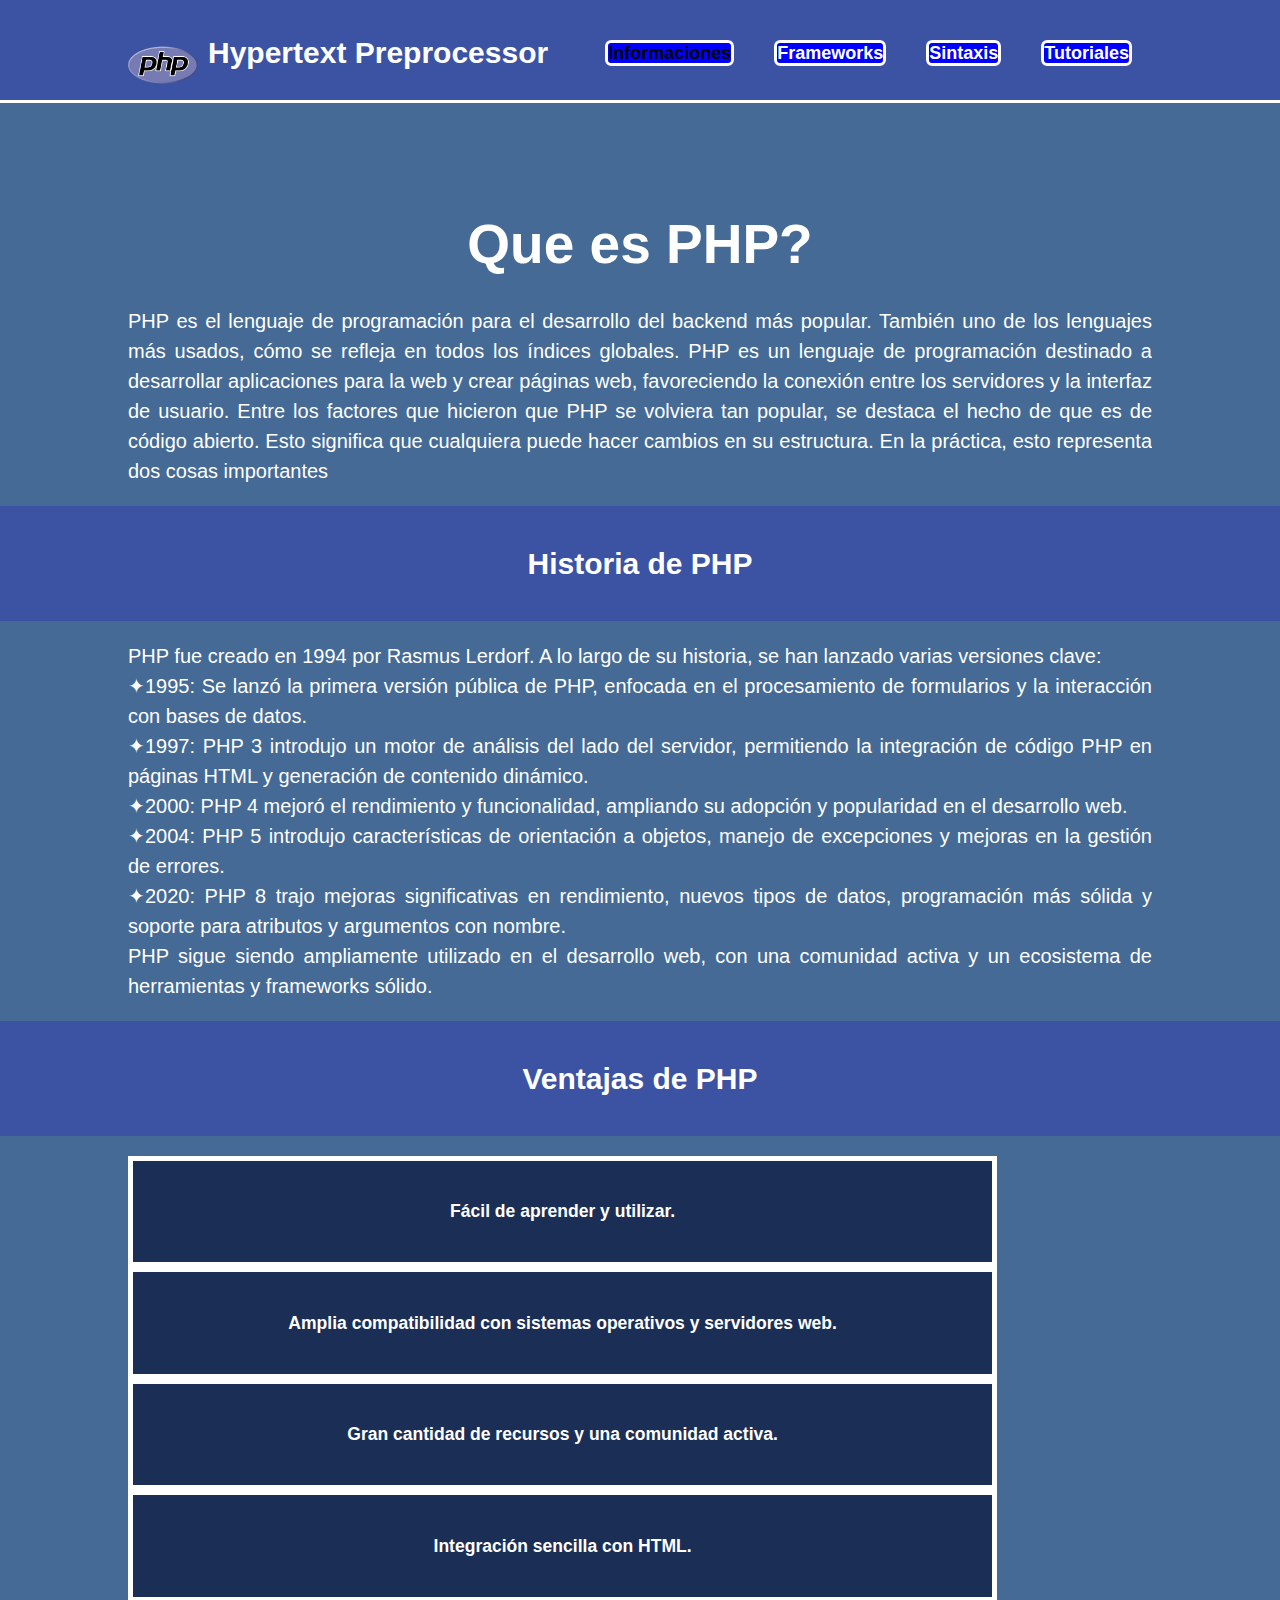
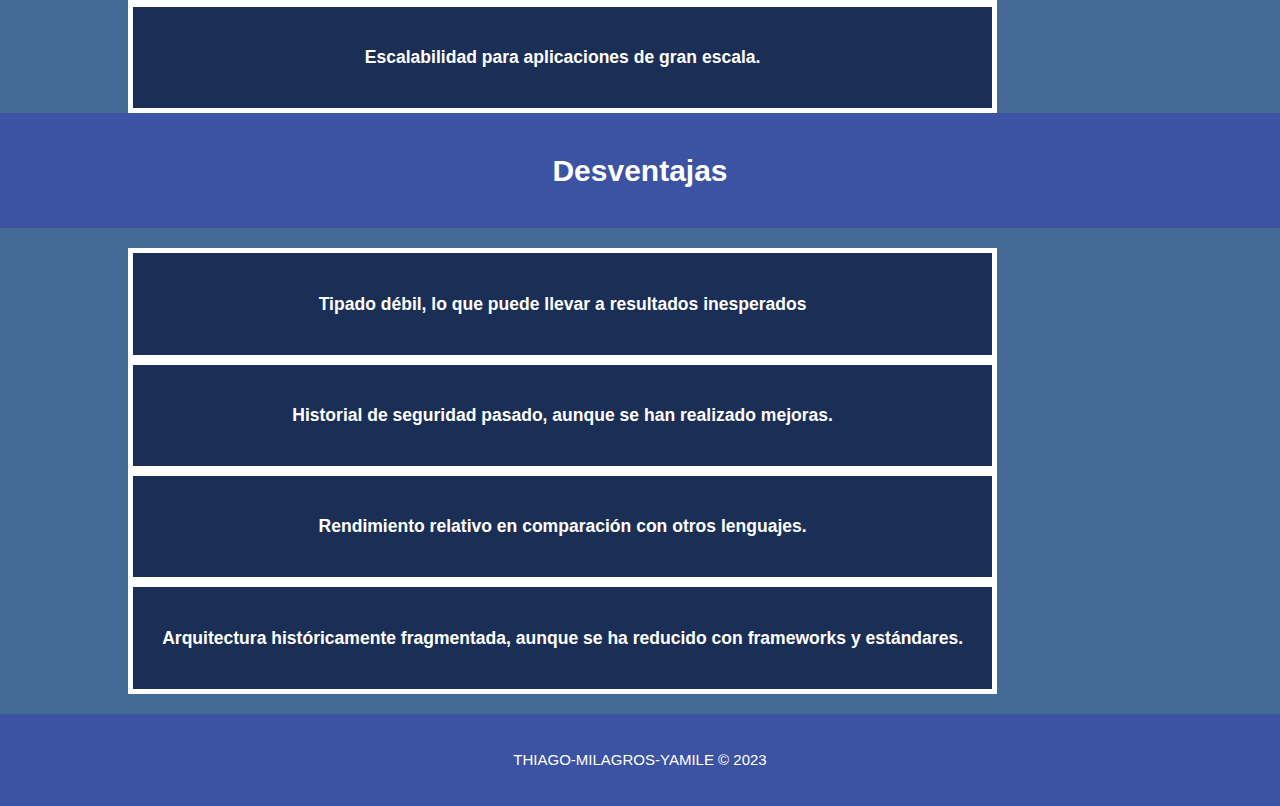
<file: index.html>
<!DOCTYPE html>
<html>

<head>
    <meta charset="utf-8">
    <title>PHP</title>
    <link rel="stylesheet" href="estilo.css">
    <link rel="shortcut icon" href="iconphp.png" type="image/x-icon">
</head>

<body>
    <header>
        <div class="container">
            <div id="branding">
                <img src="iconphp.png" alt="php">
                <h1><span class="highlight">Hypertext</span> Preprocessor</h1>
            </div>
            <nav>
                <ul>
                    <li class="current"><a href="index.html"> Informaciones </a></li>
                    <li><a href="about.html"> Frameworks</a></li>
                    <li><a href="sintaxis.html"> Sintaxis </a></li>
                    <li><a href="services.html"> Tutoriales </a></li>
                   
                </ul>
            </nav>
        </div>
    </header>

    <section id="showcase">
        <div class="container">
            <h1>Que es PHP?</h1>
            <p>PHP es el lenguaje de programación para el desarrollo del backend más
                popular. También uno de los lenguajes más usados, cómo se refleja en
                todos los índices globales.
                PHP es un lenguaje de programación destinado a desarrollar aplicaciones
                para la web y crear páginas web, favoreciendo la conexión entre los
                servidores y la interfaz de usuario. Entre los factores que hicieron que PHP
                se volviera tan popular, se destaca el hecho de que es de código abierto.
                Esto significa que cualquiera puede hacer cambios en su estructura. En la
                práctica, esto representa dos cosas importantes</p>
        </div>
    </section>
    <section id="newsletter">
        <div class="container">
            <h1>Historia de PHP</h1>
        </div>
    </section>
    <section id="showcase">
        <div class="container">
            <p> PHP fue creado en 1994 por Rasmus Lerdorf. A lo largo de su historia, se han
                lanzado varias versiones clave:<br>
                ✦1995: Se lanzó la primera versión pública de PHP, enfocada en el
                procesamiento de formularios y la interacción con bases de datos.<br>
                ✦1997: PHP 3 introdujo un motor de análisis del lado del servidor, permitiendo la
                integración de código PHP en páginas HTML y generación de contenido
                dinámico.<br>
                ✦2000: PHP 4 mejoró el rendimiento y funcionalidad, ampliando su adopción y
                popularidad en el desarrollo web.<br>
                ✦2004: PHP 5 introdujo características de orientación a objetos, manejo de
                excepciones y mejoras en la gestión de errores.<br>
                ✦2020: PHP 8 trajo mejoras significativas en rendimiento, nuevos tipos de datos,
                programación más sólida y soporte para atributos y argumentos con nombre.<br>
                PHP sigue siendo ampliamente utilizado en el desarrollo web, con una comunidad
                activa y un ecosistema de herramientas y frameworks sólido.</p>


        </div>
    </section>


    <section id="newsletter">
        <div class="container">
            <h1>Ventajas de PHP</h1>
        </div>
    </section>

    <section id="boxes">
        <div class="container">
            <div class="box">

                <h3>Fácil de aprender y utilizar.
                </h3>
            </div>
            <div class="box">
                <h3>Amplia compatibilidad con sistemas operativos y servidores web.</h3>
            </div>
            <div class="box">
                <h3>Gran cantidad de recursos y una comunidad activa.
                </h3>
            </div>
            <div class="box">
                <h3>Integración sencilla con HTML.</h3>
            </div>
            <div class="box">
                <h3>Escalabilidad para aplicaciones de gran escala.</h3>
            </div>
        </div>
    </section>

    <section id="newsletter">
        <div class="container">
            <h1>Desventajas</h1>
        </div>
    </section>

    <section id="boxes">
        <div class="container">
            <div class="box">
                <h3>Tipado débil, lo que puede llevar a resultados inesperados</h3>
            </div>
            <div class="box">
                <h3>Historial de seguridad pasado, aunque se han realizado mejoras.
                </h3>
            </div>
            <div class="box">
                <h3>Rendimiento relativo en comparación con otros lenguajes.</h3>
            </div>
            <div class="box">
                <h3>Arquitectura históricamente fragmentada, aunque se ha reducido con
                    frameworks y estándares.</h3>
            </div>
        </div>
    </section>

    <footer>
        <p>THIAGO-MILAGROS-YAMILE &copy; 2023</p>
    </footer>
</body>

</html>
</file>
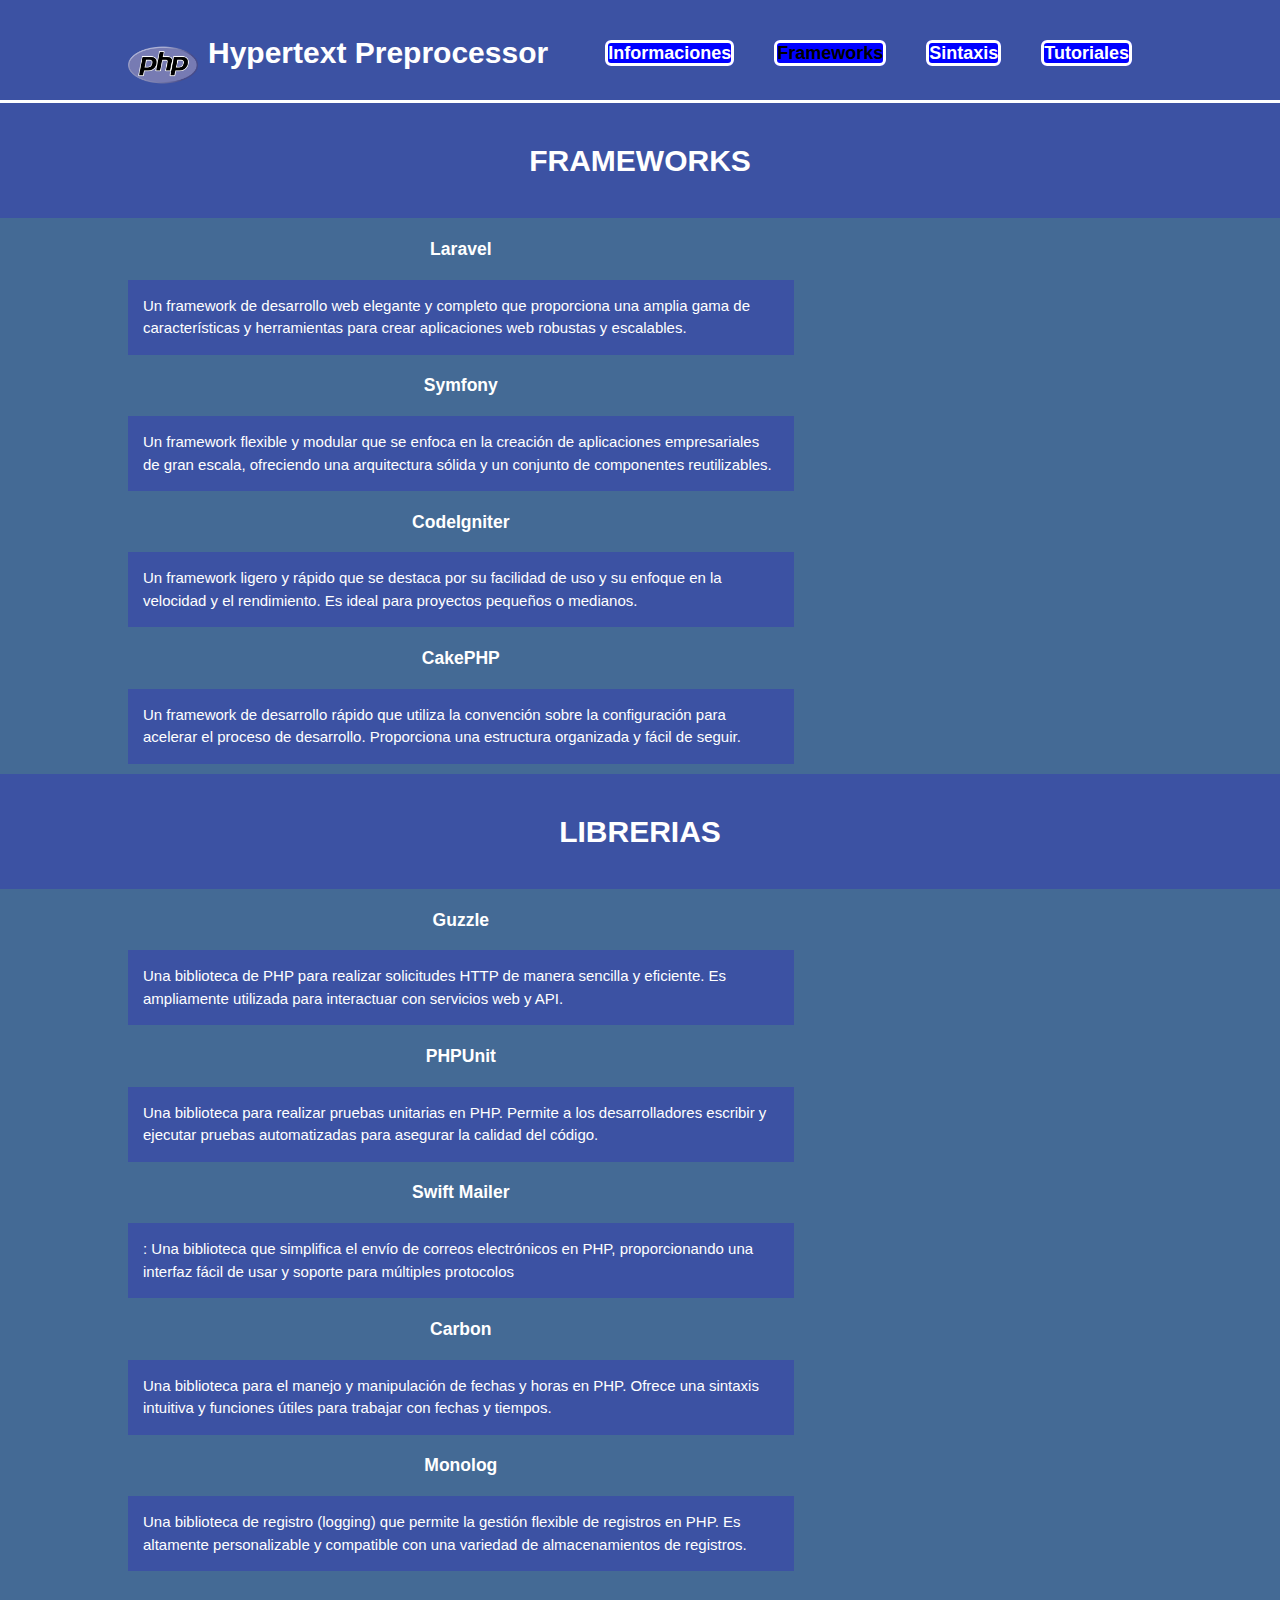
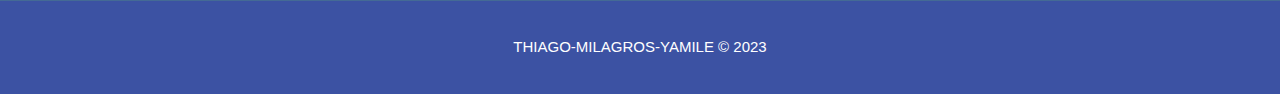
<file: about.html>
<!DOCTYPE html>
<html>

<head>
  <meta charset="utf-8">
  <title>PHP</title>
  <link rel="stylesheet" href="estilo.css">
  <link rel="shortcut icon" href="iconphp.png" type="image/x-icon">
</head>

<body>
  <header>
    <div class="container">
      <div id="branding">
        <img src="iconphp.png" alt="php">
        <h1><span class="highlight">Hypertext</span> Preprocessor</h1>


      </div>
      <nav>
        <ul>
          <li><a href="index.html"> Informaciones </a></li>
          <li class="current"><a href="about.html"> Frameworks</a></li>
          <li><a href="sintaxis.html"> Sintaxis </a></li>
          <li><a href="services.html"> Tutoriales </a></li>
        </ul>
      </nav>
    </div>
  </header>

  <section id="newsletter">
    <div class="container">
      <h1>FRAMEWORKS</h1>

    </div>
  </section>

  <section id="main">
    <div class="container">
      <article id="main-col">
        <h3> Laravel</h3>
        <p class="dark">
          Un framework de desarrollo web elegante y completo que proporciona
          una amplia gama de características y herramientas para crear aplicaciones
          web robustas y escalables.

        </p>
        <h3>Symfony</h3>
        <p class="dark">
          Un framework flexible y modular que se enfoca en la creación de
          aplicaciones empresariales de gran escala, ofreciendo una arquitectura sólida y
          un conjunto de componentes reutilizables.

        </p>
        <h3> CodeIgniter</h3>
        <p class="dark">Un framework ligero y rápido que se destaca por su facilidad de
          uso y su enfoque en la velocidad y el rendimiento. Es ideal para proyectos
          pequeños o medianos. </p>
        <h3>CakePHP</h3>
        <p class="dark">
          Un framework de desarrollo rápido que utiliza la convención sobre
          la configuración para acelerar el proceso de desarrollo. Proporciona una
          estructura organizada y fácil de seguir.
        </p>
      </article>
    </div>

  </section>
  <section id="newsletter">
    <div class="container">
      <h1>LIBRERIAS</h1>

    </div>
  </section>
  <section id="main">
    <div class="container">
      <article id="main-col">
        <h3> Guzzle</h3>
        <p class="dark">
          Una biblioteca de PHP para realizar solicitudes HTTP de manera
          sencilla y eficiente. Es ampliamente utilizada para interactuar con servicios web
          y API.
        </p>
        <h3>PHPUnit</h3>
        <p class="dark">
          Una biblioteca para realizar pruebas unitarias en PHP. Permite a los
          desarrolladores escribir y ejecutar pruebas automatizadas para asegurar la
          calidad del código.
        </p>
        <h3> Swift Mailer</h3>
        <p class="dark">: Una biblioteca que simplifica el envío de correos electrónicos en
          PHP, proporcionando una interfaz fácil de usar y soporte para múltiples
          protocolos </p>
        <h3>Carbon</h3>
        <p class="dark">
          Una biblioteca para el manejo y manipulación de fechas y horas en
          PHP. Ofrece una sintaxis intuitiva y funciones útiles para trabajar con fechas y
          tiempos.
        </p>
        <h3> Monolog</h3>
        <p class="dark">
          Una biblioteca de registro (logging) que permite la gestión flexible de
          registros en PHP. Es altamente personalizable y compatible con una variedad
          de almacenamientos de registros.
        </p>
      </article>
    </div>
  </section>

  <footer>
    <p>THIAGO-MILAGROS-YAMILE &copy; 2023</p>
  </footer>
</body>

</html>
</file>
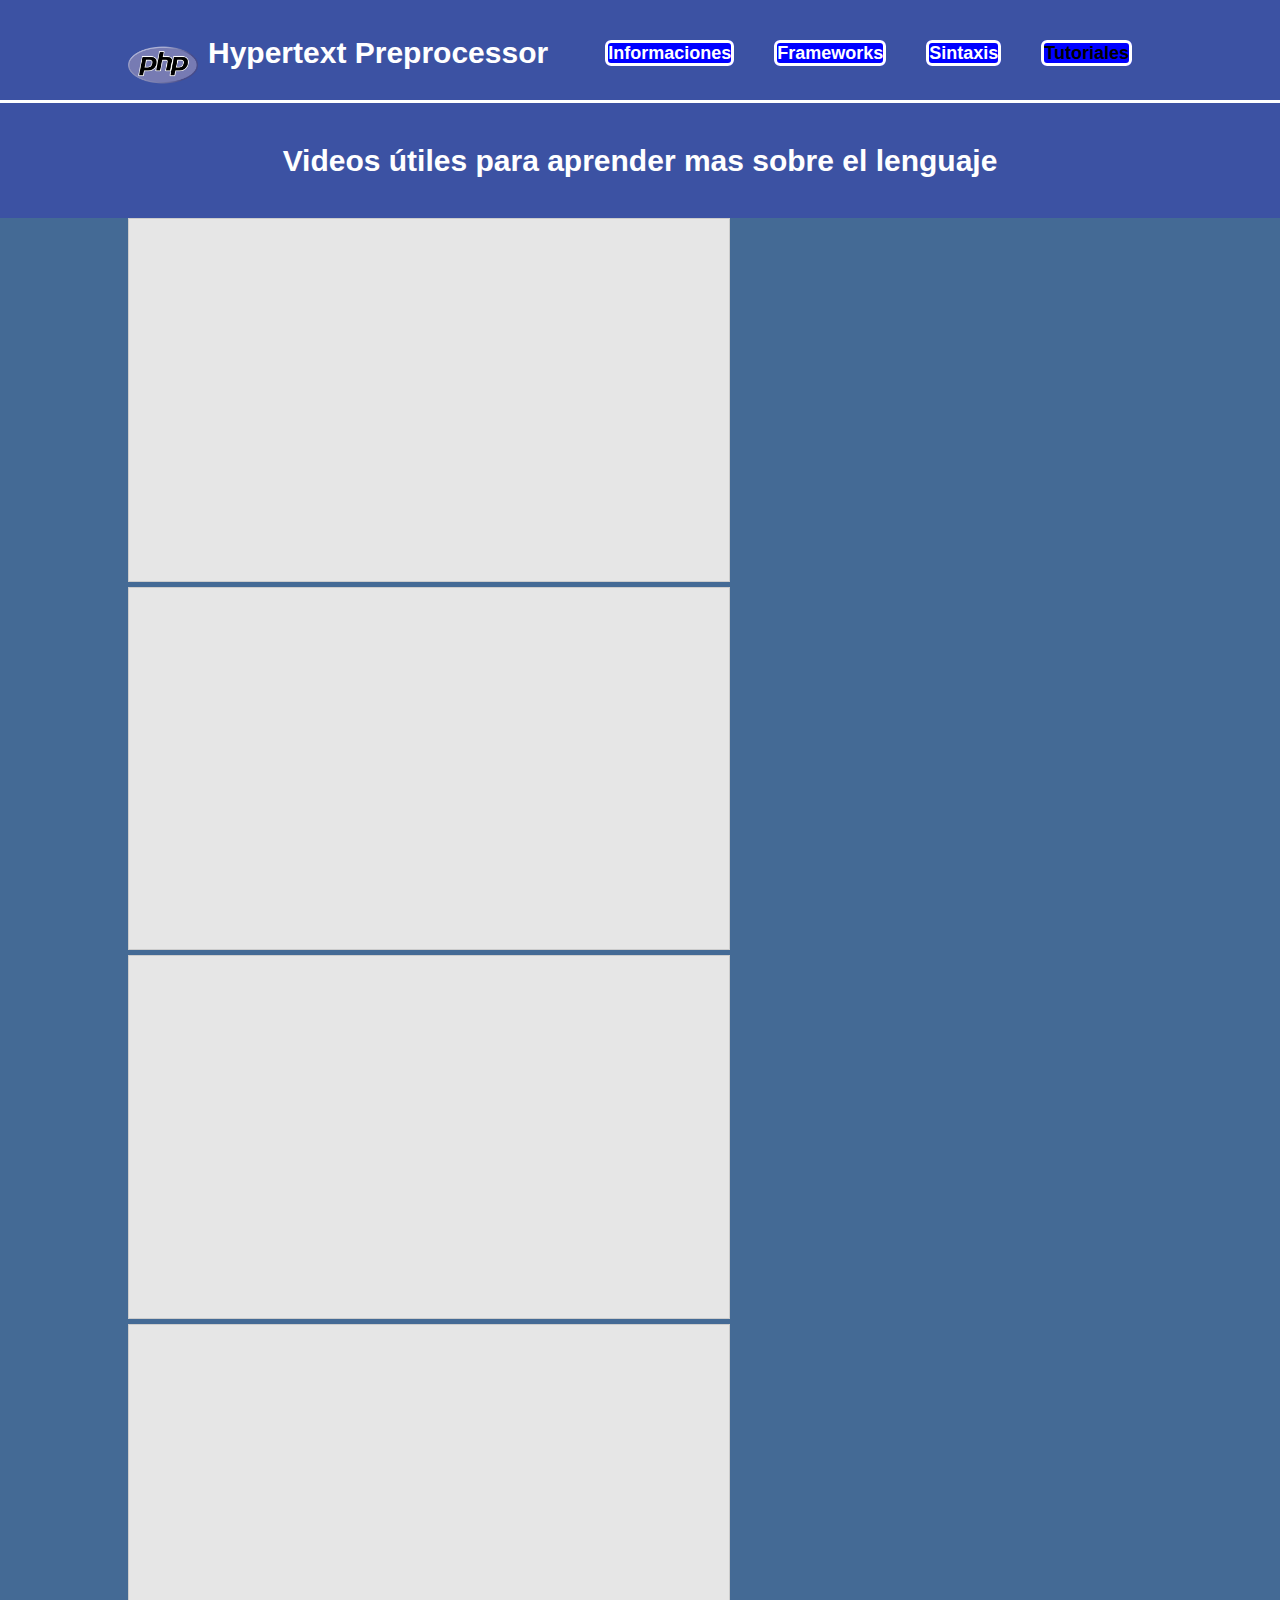
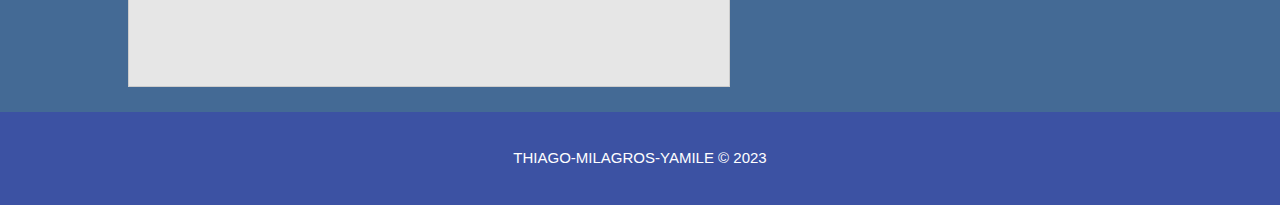
<file: services.html>
<!DOCTYPE html>
<html>

<head>
  <meta charset="utf-8">
  <title>PHP</title>
  <link rel="stylesheet" href="estilo.css">
  <link rel="shortcut icon" href="iconphp.png" type="image/x-icon">
</head>

<body>
  <header>
    <div class="container">
      <div id="branding">
        <img src="iconphp.png" alt="php">
        <h1><span class="highlight">Hypertext</span> Preprocessor</h1>

      </div>
      <nav>
        <ul>
          <li><a href="index.html"> Informaciones </a></li>
          <li><a href="about.html"> Frameworks</a></li>
          <li><a href="sintaxis.html"> Sintaxis </a></li>
          <li class="current"><a href="services.html"> Tutoriales </a></li>
        </ul>
      </nav>
    </div>
  </header>

  <section id="newsletter">
    <div class="container">
      <h1>Videos útiles para aprender mas sobre el lenguaje</h1>

    </div>
  </section>

  <section id="main">
    <div class="container">
      <article id="main-col">

        <ul id="services">
          <li>
            <iframe width="560" height="315" src="https://www.youtube.com/embed/m-ovirhigVQ?start=14"
              title="YouTube video player" frameborder="0"
              allow="accelerometer; autoplay; clipboard-write; encrypted-media; gyroscope; picture-in-picture; web-share"
              allowfullscreen></iframe>
          </li>
          <li>
            <iframe width="560" height="315" src="https://www.youtube.com/embed/Oh3KNU7vTwU?start=7"
              title="YouTube video player" frameborder="0"
              allow="accelerometer; autoplay; clipboard-write; encrypted-media; gyroscope; picture-in-picture; web-share"
              allowfullscreen></iframe>

          </li>
          <li>
            <iframe width="560" height="315" src="https://www.youtube.com/embed/qaR51M4kOMM?start=5"
              title="YouTube video player" frameborder="0"
              allow="accelerometer; autoplay; clipboard-write; encrypted-media; gyroscope; picture-in-picture; web-share"
              allowfullscreen></iframe>
          </li>
          <li>
            <iframe width="560" height="315" src="https://www.youtube.com/embed/vgsLhG3VDCA?start=8"
              title="YouTube video player" frameborder="0"
              allow="accelerometer; autoplay; clipboard-write; encrypted-media; gyroscope; picture-in-picture; web-share"
              allowfullscreen></iframe>
          </li>


        </ul>
      </article>


    </div>

  </section>

  <footer>
    <p>THIAGO-MILAGROS-YAMILE &copy; 2023</p>
  </footer>
</body>

</html>
</file>
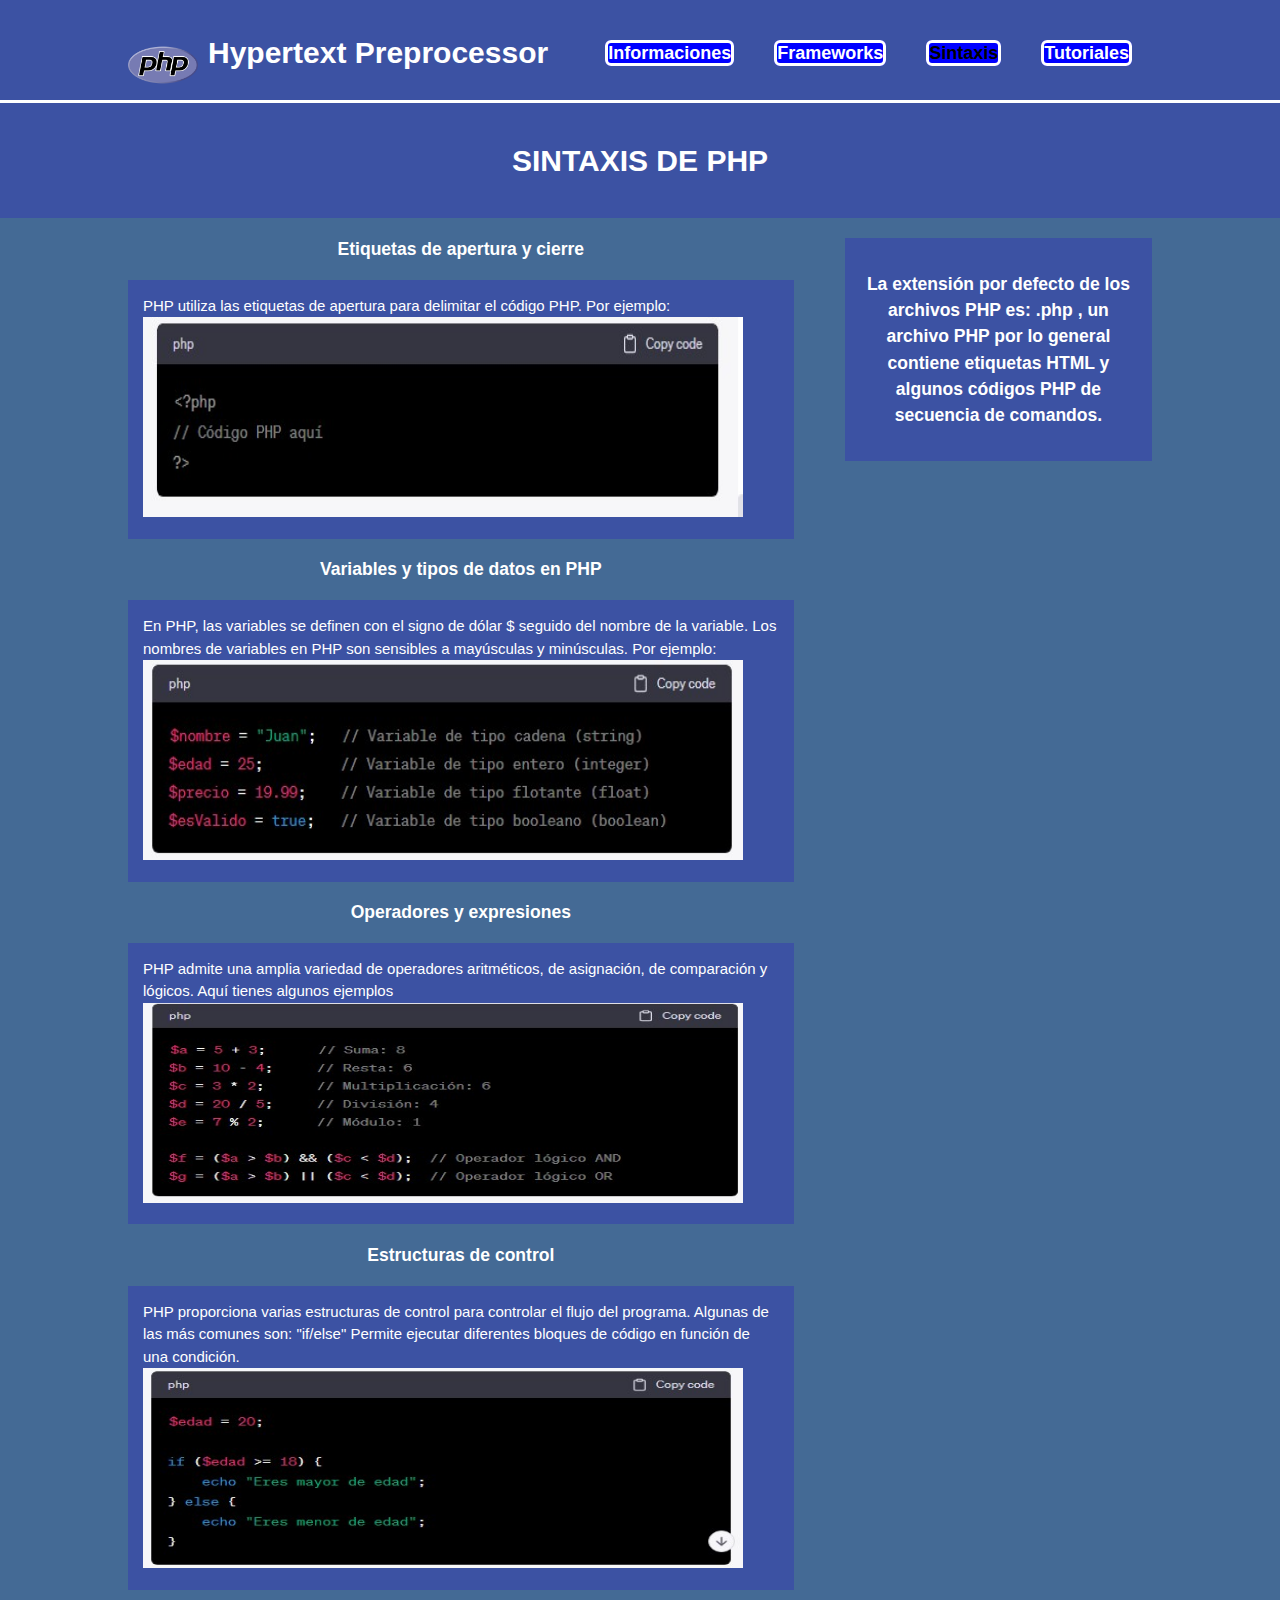
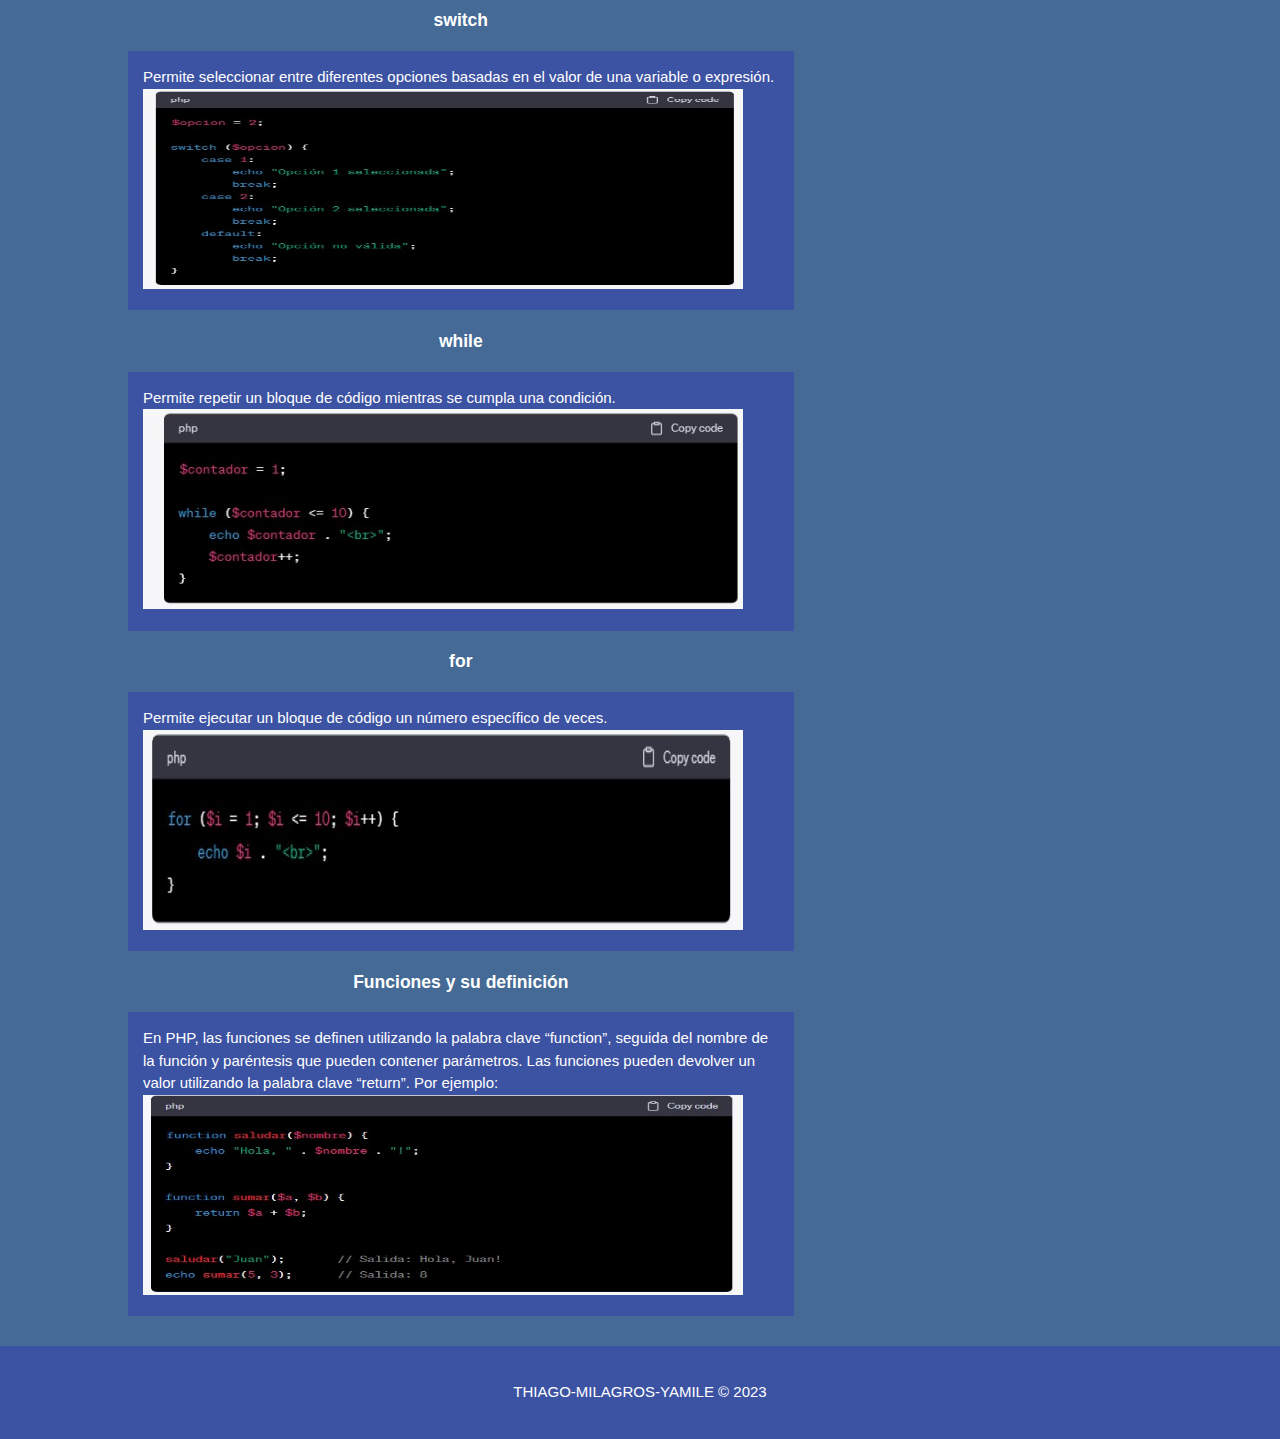
<file: sintaxis.html>
<!DOCTYPE html>
<html>

<head>
    <meta charset="utf-8">
    <title>PHP</title>
    <link rel="stylesheet" href="estilo.css">
    <link rel="shortcut icon" href="iconphp.png" type="image/x-icon">
</head>

<body>
    <header>
        <div class="container">
            <div id="branding">
                <img src="iconphp.png" alt="php">
                <h1><span class="highlight">Hypertext</span> Preprocessor</h1>
            </div>
            <nav>
                <ul>
                    <li><a href="index.html"> Informaciones </a></li>
                    <li><a href="about.html"> Frameworks</a></li>
                    <li class="current"><a href="sintaxis.html"> Sintaxis </a></li>
                    <li><a href="services.html"> Tutoriales </a></li>

                </ul>
            </nav>
        </div>
    </header>


    <section id="newsletter">
        <div class="container">
            <h1>SINTAXIS DE PHP</h1>

        </div>
    </section>

    <section id="main">
        <div class="container">
            <article id="main-col">
                <h3> Etiquetas de apertura y cierre</h3>
                <p class="dark">
                    PHP utiliza las etiquetas de apertura
                    <?php y cierre ?> para delimitar el código PHP. Por ejemplo:
                    <img src="1.jpg" width="600" height="200" alt="ejemplo">
                </p>
                <h3>Variables y tipos de datos en PHP</h3>
                <p class="dark">
                    En PHP, las variables se definen con el signo de dólar $ seguido del nombre de la variable. Los
                    nombres de variables en PHP son sensibles a mayúsculas y minúsculas. Por ejemplo:<br>
                    <img src="2.jpg" width="600" height="200" alt="ejemplo">
                </p>
                <h3>Operadores y expresiones</h3>
                <p class="dark">
                    PHP admite una amplia variedad de operadores aritméticos, de asignación, de comparación y lógicos.
                    Aquí tienes algunos ejemplos<br>
                    <img src="3.jpg" width="600" height="200" alt="ejemplo">
                </p>
                <h3>Estructuras de control</h3>
                <p class="dark">
                    PHP proporciona varias estructuras de control para controlar el flujo del programa. Algunas de las
                    más comunes son: "if/else"
                    Permite ejecutar diferentes bloques de código en función de una condición.<br>

                    <img src="4.jpg" width="600" height="200" alt="ejemplo">
                </p>
                <h3>switch</h3>
                <p class="dark">
                    Permite seleccionar entre diferentes opciones basadas en el valor de una variable o expresión.<br>

                    <img src="5.jpg" width="600" height="200" alt="ejemplo">
                </p>
                <h3>while</h3>
                <p class="dark">

                    Permite repetir un bloque de código mientras se cumpla una condición.<br>
                    <img src="6.jpg" width="600" height="200" alt="ejemplo">
                </p>
                <h3>for</h3>
                <p class="dark">
                    Permite ejecutar un bloque de código un número específico de veces.<br>

                    <img src="7.jpg" width="600" height="200" alt="ejemplo">
                </p>
                <h3>Funciones y su definición</h3>
                <p class="dark">
                    En PHP, las funciones se definen utilizando
                    la palabra clave “function”, seguida del nombre de la función y paréntesis que pueden contener
                    parámetros. Las funciones pueden devolver un valor utilizando la palabra clave “return”. Por
                    ejemplo:<br>


                    <img src="8.jpg" width="600" height="200" alt="ejemplo">
                </p>
            </article>
            <aside id="sidebar">
                <div class="dark">
                    <h3>La extensión por defecto de los archivos PHP es: .php , un archivo PHP por lo general contiene
                        etiquetas HTML y algunos códigos PHP de secuencia de comandos.</h3>



                </div>
            </aside>
    </section>
    <footer>
        <p>THIAGO-MILAGROS-YAMILE &copy; 2023</p>
    </footer>
</body>

</html>
</file>
<file: estilo.css>
body{
  font: 15px/1.5 Arial, Helvetica,sans-serif;
  padding:0;
  margin:0;
  background-color:#446a95;
}

/* Global */
.container{
  width:80%;
  margin:auto;
  overflow:hidden;
}

ul{
  margin:0;
  padding:0;
}

.button_1{
  height:38px;
  background:#e8491d;
  border:0;
  padding-left: 20px;
  padding-right:20px;
  color:#ffffff;
}

.dark{
  padding:15px;
  background:#3c52a3;
  color:#ffffff;
  margin-top:10px;
  margin-bottom:10px;
}
h3{
  color: white;
  text-align: center;
}

/* Header **/
header{
  background:#3c52a3;
  color:#ffffff;
  padding-top:30px;
  min-height:70px;
  border-bottom:#ffffff 3px solid;
  align-items: center;
  display: flex;
}

header a{
  color: white;
  width: 150px;
  height: 60px;
  border: 3px solid #ffffff;
  border-radius: 6px;
  transition: all 0.3s;
  cursor: pointer;
  background: rgb(0, 0, 255);
  font-size: 1.2em;
  font-weight: 550;
  font-family: 'Montserrat', sans-serif;
  text-decoration:none ;
}

header li{
  float:left;
  display:inline;
  padding: 0 20px 0 20px;
}

header #branding{
display: flex;
justify-content: center;
float:left;
  
}
header #branding img{
  height: 70px;
  margin-right: 10px;
  border: 2px #000000;

}
header #branding h1{
  margin:0;
  color: rgb(255, 255, 255);
}

header nav{
  float:right;
  margin-top:10px;
}

header .highlight{
  color:#ffffff;
  font-weight:bold;
}
header .current a{
  color:#000000;
  font-weight:bold;
}
header a:hover{
  background: #000000;
  color: rgb(255, 255, 255);
  font-size: 1.5em;
}

/* Showcase */
#showcase{
  min-height:400px;
  background:url('') no-repeat;
  
  background-position: center;
  background-size: cover;
  text-align:justify;
  color: rgb(255, 255, 255);
}

#showcase h1{
  margin-top:100px;
  font-size:55px;
  margin-bottom:10px;
  text-align: center;
  
}

#showcase p{
  font-size:20px;
}

/* Newsletter */
#newsletter{
  padding:15px;
  color:#ffffff;
  background:#3c52a3;
}

#newsletter h1{
  float:none;
  text-align: center;
}

#newsletter form {
  float:right;
  margin-top:15px;
}

#newsletter input[type="email"]{
  padding:4px;
  height:25px;
  width:250px;
}

/* Boxes */
#boxes{
  margin-top:20px;
}

#boxes .box{
  
  text-align: center;
  width:80%;
  padding:20px;
  border: 5px solid white;
  background-color:#1b2e56 ;
}

#boxes .box img{
  width:90px;
}

/* Sidebar */
aside#sidebar{
  float:right;
  width:30%;
  margin-top:10px;
}

aside#sidebar .quote input, aside#sidebar .quote textarea{
  width:90%;
  padding:5px;
}

/* Main-col */
article#main-col{
  float:left;
  width:65%;
}

/* Services */
ul#services li{
  list-style:none;
  padding:20px;
  border: #cccccc solid 1px;
  margin-bottom:5px;
  background:#e6e6e6;
  text-align: center;
  display: inline-block;
}

footer{
  padding:20px;
  margin-top:20px;
  color:#ffffff;
  background-color:#3c52a3;
  text-align: center;
}

/* Media Queries */
@media(max-width: 768px){
  header #branding,
  header nav,
  header nav li,
  #newsletter h1,
  #newsletter form,
  #boxes .box,
  article#main-col,
  aside#sidebar{
    float:none;
    text-align:center;
    width:100%;
  }

  header{
    padding-bottom:20px;
    flex-direction: column;

  }
  #branding h1{
    text-align: center;
  }

  #showcase h1{
    margin-top:40px;
  }

  #newsletter button, .quote button{
    display:block;
    width:100%;
  }

  #newsletter form input[type="email"], .quote input, .quote textarea{
    width:100%;
    margin-bottom:5px;
  }
}
</file>
